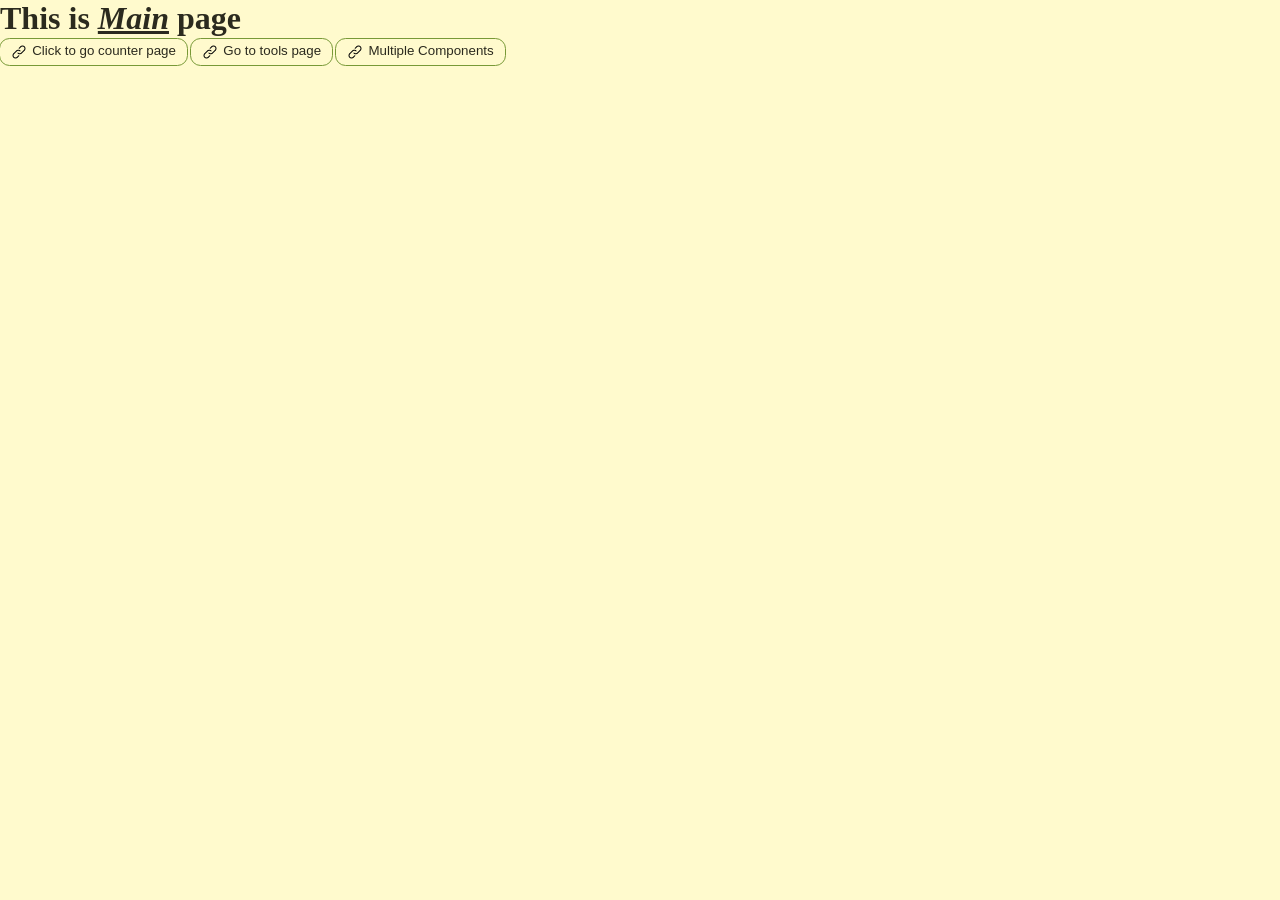
<file: index.html>
<!doctype html>
<html lang="en">
  <head>
    <meta charset="UTF-8" />
    <meta name="viewport" content="width=device-width, initial-scale=1.0" />
    <link rel="stylesheet" href="styles.css" />
    <title>Learning all html css and javascript</title>
  </head>
  <body>
    <h1>
      This is
      <i
        ><b> <u>Main</u> </b></i
      >page
    </h1>

    <a href="./counter/">
      <button class="normal-button">Click to go counter page</button>
    </a>

    <a href="./tools/">
      <button class="normal-button">Go to tools page</button>
    </a>
    <a href="./components/">
      <button class="normal-button">Multiple Components</button>
    </a>
  </body>
</html>
</file>
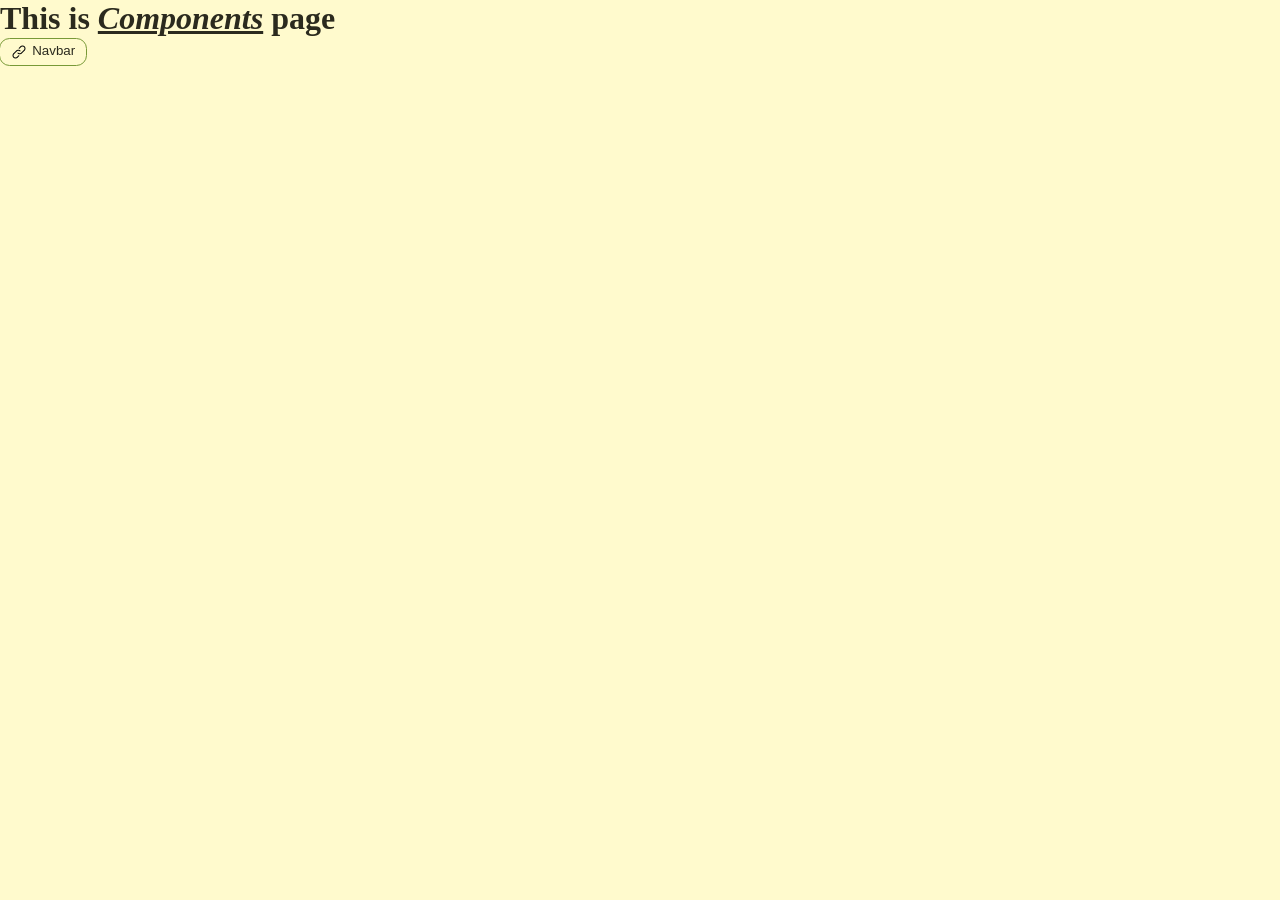
<file: components/index.html>
<!doctype html>
<html lang="en">
  <head>
    <meta charset="UTF-8" />
    <meta name="viewport" content="width=device-width, initial-scale=1.0" />
    <link rel="stylesheet" href="../styles.css" />
    <title>Components</title>
  </head>
  <body>
    <h1>
      This is
      <i
        ><b> <u>Components</u> </b></i
      >page
    </h1>
    <a href="./navbar/">
      <button class="normal-button">Navbar</button>
    </a>
  </body>
</html>
</file>
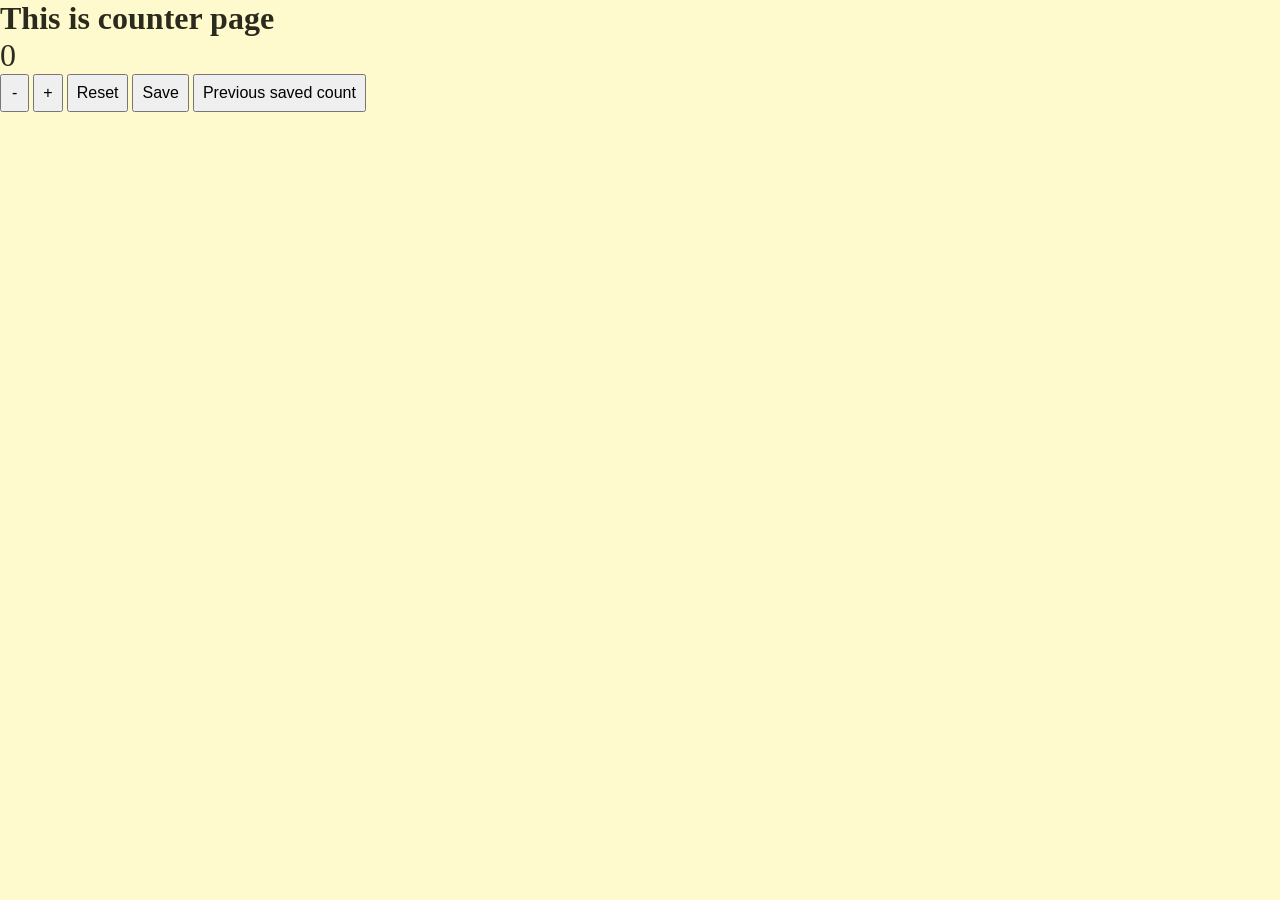
<file: counter/index.html>
<!doctype html>
<html lang="en">
  <head>
    <meta charset="UTF-8" />
    <meta name="viewport" content="width=device-width, initial-scale=1.0" />
    <title>counter</title>
    <!-- icons start -->
    <link
      rel="apple-touch-icon"
      sizes="180*180"
      href="./files/images/favicon_io/apple-touch-icon.png"
    />
    <link
      rel="icon"
      type="icon/png"
      sizes="32*32"
      href="./files/images/favicon_io/favicon-32x32.png"
    />
    <link
      rel="icon"
      type="icon/png"
      sizes="16*16"
      href="./files/images/favicon_io/favicon-16x16.png"
    />
    <!-- <link rel="icon" type="image/x-icon" href=".ico" /> -->
    <link rel="manifest" href="./files/images/favicon_io/site.webmanifest" />
    <!-- icons end -->

    <!-- main css -->
    <link rel="stylesheet" href="../styles.css" />
    <link rel="stylesheet" href="styles.css" />
    <!-- counter css -->
  </head>
  <body>
    <h4 style="font-size: 2rem">This is counter page</h4>
    <!-- counter start -->
    <p id="counter-0">0</p>
    <button class="counter-button decreaseCount" onclick="decreaseCount()">
      -
    </button>
    <button class="counter-button" onclick="increaseCount()">+</button>
    <button class="counter-button" onclick="resetCount()">Reset</button>
    <button class="counter-button" onclick="saveCount()">Save</button>
    <button class="counter-button" onclick="loadCount()">
      Previous saved count
    </button>

    <!-- counter end -->

    <script src="./main.js"></script>
  </body>
</html>
</file>
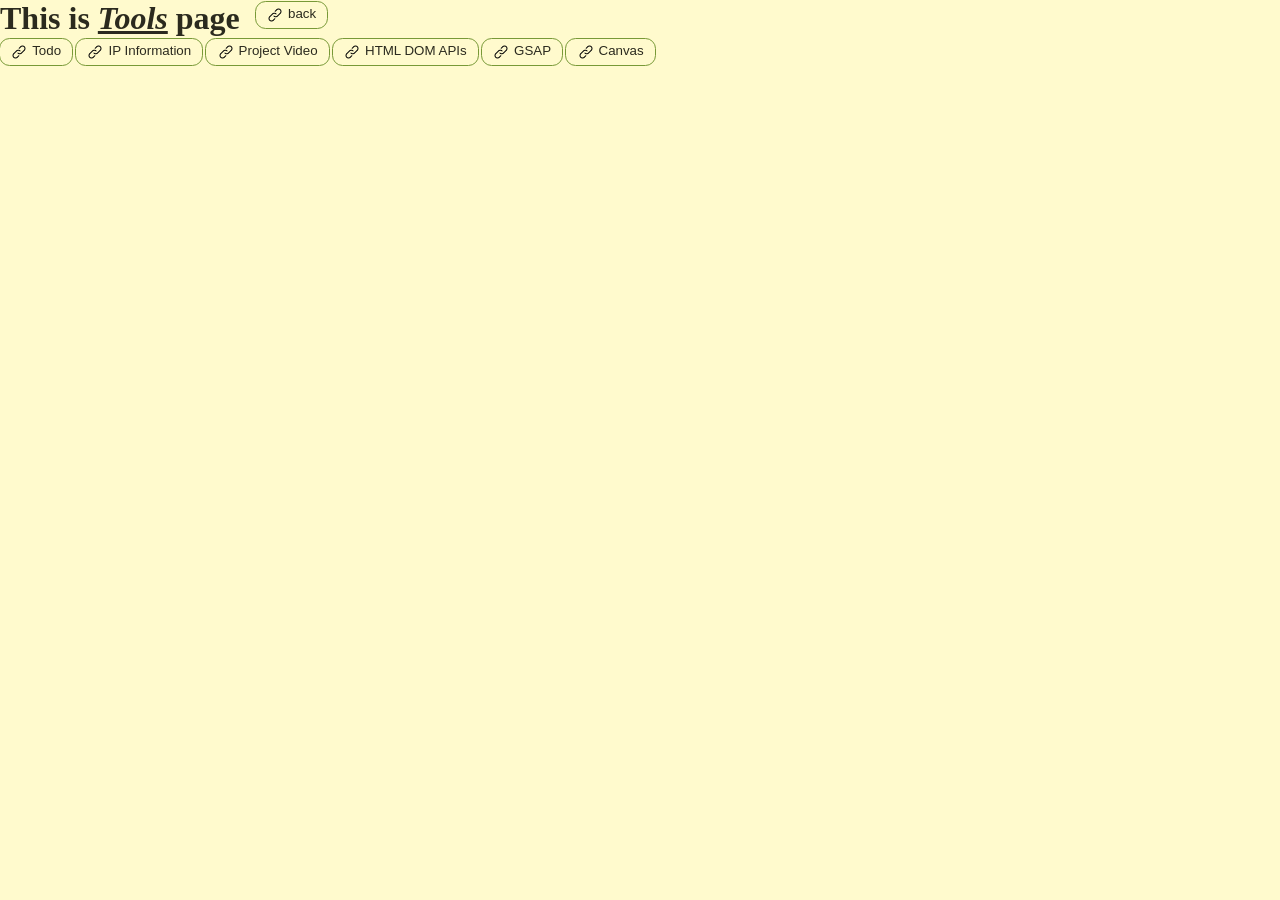
<file: tools/index.html>
<!doctype html>
<html lang="en">
  <head>
    <meta charset="UTF-8" />
    <meta name="viewport" content="width=device-width, initial-scale=1.0" />
    <link rel="stylesheet" href="../styles.css" />
    <title>Tools</title>
  </head>
  <body>
    <div class="flex" style="display: flex; gap: 1rem">
      <h1>
        This is
        <i
          ><b> <u>Tools</u> </b></i
        >page
      </h1>
      <a href="../">
        <button class="normal-button">back</button>
      </a>
    </div>
    <a href="./todo/">
      <button class="normal-button">Todo</button>
    </a>

    <a href="./ipinfo/">
      <button class="normal-button">IP Information</button>
    </a>
    <a href="./project-video/">
      <button class="normal-button">Project Video</button>
    </a>
    <a href="./html-dom-apis/">
      <button class="normal-button">HTML DOM APIs</button>
    </a>
    <a href="./GSAP/">
      <button class="normal-button">GSAP</button>
    </a>
    <a href="./canvas/">
      <button class="normal-button">Canvas</button>
    </a>
  </body>
</html>
</file>
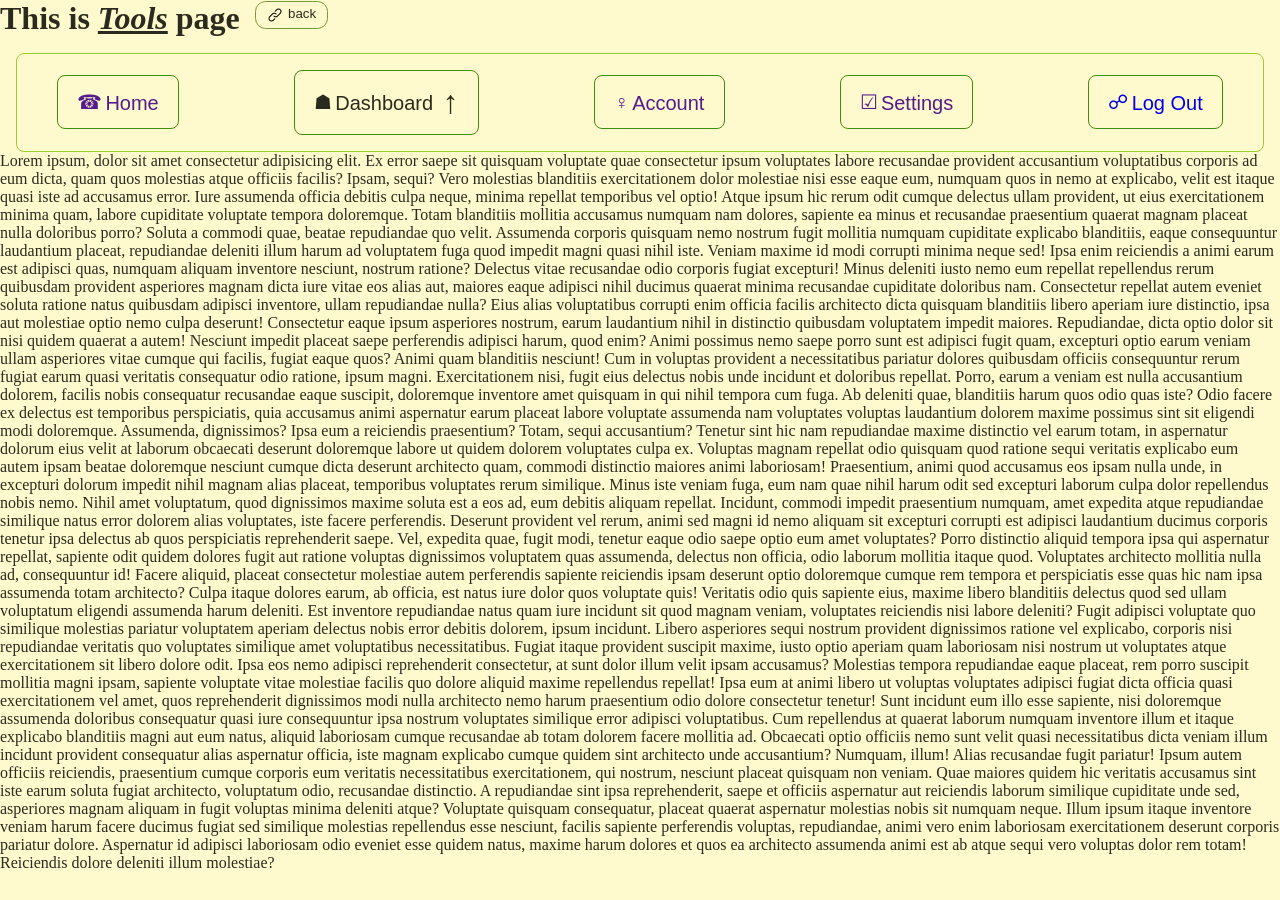
<file: components/navbar/index.html>
<!doctype html>
<html lang="en">
  <head>
    <meta charset="UTF-8" />
    <meta name="viewport" content="width=device-width, initial-scale=1.0" />
    <link rel="stylesheet" href="../../styles.css" />
    <link rel="stylesheet" href="./navbar.css" />
    <title>My Navbar</title>
  </head>
  <body>
    <div class="flex" style="display: flex; gap: 1rem">
      <h1>
        This is
        <i
          ><b> <u>Tools</u> </b></i
        >page
      </h1>
      <a href="../">
        <button class="normal-button">back</button>
      </a>
    </div>
    <button class="nav-button" id="nav-button" >+</button>
    <nav class="navbar">

        
      <div class="navbar-div">
        <a class="navbar-items-anchor" href="">
          <span>&#9742;</span>
          <p>Home</p>
        </a>
      </div>
      <div class="navbar-div parent-submenu">
        <div class="navbar-items-anchor aaa" href="">
          <span>&#9751;</span>
          <p>Dashboard</p>
          <span class="arrow-icon">&#x2191</span>
        </div>
        <div class="navbar-div-submenu">
          <ul>
            <li><a href="">Dashboard link 1s fasd fds</a></li>
            <li><a href="">sdf sdf gsdf gsdf fsd</a></li>
            <li><a href="">Lorem ds fd fdf</a></li>
            <li><a href=""> Lorem ipsum dolor </a></li>
            <li><a href=""> Lorem ipsum dolor 1</a></li>
          </ul>
        </div>
      </div>
      <div class="navbar-div">
        <a class="navbar-items-anchor" href="">
          <span>&#9792;</span>
          <p>Account</p>
        </a>
      </div>
      <div class="navbar-div">
        <a class="navbar-items-anchor" href="">
          <span>&#9745;</span>
          <p>Settings</p>
        </a>
      </div>
      <div class="navbar-div">
        <a class="navbar-items-anchor" href="../../">
          <span>&#9741;</span>
          <p>Log Out</p>
        </a>
      </div>

    </nav>
    <main>
        Lorem ipsum, dolor sit amet consectetur adipisicing elit. Ex error saepe sit quisquam voluptate quae consectetur ipsum voluptates labore recusandae provident accusantium voluptatibus corporis ad eum dicta, quam quos molestias atque officiis facilis? Ipsam, sequi? Vero molestias blanditiis exercitationem dolor molestiae nisi esse eaque eum, numquam quos in nemo at explicabo, velit est itaque quasi iste ad accusamus error. Iure assumenda officia debitis culpa neque, minima repellat temporibus vel optio! Atque ipsum hic rerum odit cumque delectus ullam provident, ut eius exercitationem minima quam, labore cupiditate voluptate tempora doloremque. Totam blanditiis mollitia accusamus numquam nam dolores, sapiente ea minus et recusandae praesentium quaerat magnam placeat nulla doloribus porro? Soluta a commodi quae, beatae repudiandae quo velit. Assumenda corporis quisquam nemo nostrum fugit mollitia numquam cupiditate explicabo blanditiis, eaque consequuntur laudantium placeat, repudiandae deleniti illum harum ad voluptatem fuga quod impedit magni quasi nihil iste. Veniam maxime id modi corrupti minima neque sed! Ipsa enim reiciendis a animi earum est adipisci quas, numquam aliquam inventore nesciunt, nostrum ratione? Delectus vitae recusandae odio corporis fugiat excepturi! Minus deleniti iusto nemo eum repellat repellendus rerum quibusdam provident asperiores magnam dicta iure vitae eos alias aut, maiores eaque adipisci nihil ducimus quaerat minima recusandae cupiditate doloribus nam. Consectetur repellat autem eveniet soluta ratione natus quibusdam adipisci inventore, ullam repudiandae nulla? Eius alias voluptatibus corrupti enim officia facilis architecto dicta quisquam blanditiis libero aperiam iure distinctio, ipsa aut molestiae optio nemo culpa deserunt! Consectetur eaque ipsum asperiores nostrum, earum laudantium nihil in distinctio quibusdam voluptatem impedit maiores. Repudiandae, dicta optio dolor sit nisi quidem quaerat a autem! Nesciunt impedit placeat saepe perferendis adipisci harum, quod enim? Animi possimus nemo saepe porro sunt est adipisci fugit quam, excepturi optio earum veniam ullam asperiores vitae cumque qui facilis, fugiat eaque quos? Animi quam blanditiis nesciunt! Cum in voluptas provident a necessitatibus pariatur dolores quibusdam officiis consequuntur rerum fugiat earum quasi veritatis consequatur odio ratione, ipsum magni. Exercitationem nisi, fugit eius delectus nobis unde incidunt et doloribus repellat. Porro, earum a veniam est nulla accusantium dolorem, facilis nobis consequatur recusandae eaque suscipit, doloremque inventore amet quisquam in qui nihil tempora cum fuga. Ab deleniti quae, blanditiis harum quos odio quas iste? Odio facere ex delectus est temporibus perspiciatis, quia accusamus animi aspernatur earum placeat labore voluptate assumenda nam voluptates voluptas laudantium dolorem maxime possimus sint sit eligendi modi doloremque. Assumenda, dignissimos? Ipsa eum a reiciendis praesentium? Totam, sequi accusantium? Tenetur sint hic nam repudiandae maxime distinctio vel earum totam, in aspernatur dolorum eius velit at laborum obcaecati deserunt doloremque labore ut quidem dolorem voluptates culpa ex. Voluptas magnam repellat odio quisquam quod ratione sequi veritatis explicabo eum autem ipsam beatae doloremque nesciunt cumque dicta deserunt architecto quam, commodi distinctio maiores animi laboriosam! Praesentium, animi quod accusamus eos ipsam nulla unde, in excepturi dolorum impedit nihil magnam alias placeat, temporibus voluptates rerum similique. Minus iste veniam fuga, eum nam quae nihil harum odit sed excepturi laborum culpa dolor repellendus nobis nemo. Nihil amet voluptatum, quod dignissimos maxime soluta est a eos ad, eum debitis aliquam repellat. Incidunt, commodi impedit praesentium numquam, amet expedita atque repudiandae similique natus error dolorem alias voluptates, iste facere perferendis. Deserunt provident vel rerum, animi sed magni id nemo aliquam sit excepturi corrupti est adipisci laudantium ducimus corporis tenetur ipsa delectus ab quos perspiciatis reprehenderit saepe. Vel, expedita quae, fugit modi, tenetur eaque odio saepe optio eum amet voluptates? Porro distinctio aliquid tempora ipsa qui aspernatur repellat, sapiente odit quidem dolores fugit aut ratione voluptas dignissimos voluptatem quas assumenda, delectus non officia, odio laborum mollitia itaque quod. Voluptates architecto mollitia nulla ad, consequuntur id! Facere aliquid, placeat consectetur molestiae autem perferendis sapiente reiciendis ipsam deserunt optio doloremque cumque rem tempora et perspiciatis esse quas hic nam ipsa assumenda totam architecto? Culpa itaque dolores earum, ab officia, est natus iure dolor quos voluptate quis! Veritatis odio quis sapiente eius, maxime libero blanditiis delectus quod sed ullam voluptatum eligendi assumenda harum deleniti. Est inventore repudiandae natus quam iure incidunt sit quod magnam veniam, voluptates reiciendis nisi labore deleniti? Fugit adipisci voluptate quo similique molestias pariatur voluptatem aperiam delectus nobis error debitis dolorem, ipsum incidunt. Libero asperiores sequi nostrum provident dignissimos ratione vel explicabo, corporis nisi repudiandae veritatis quo voluptates similique amet voluptatibus necessitatibus. Fugiat itaque provident suscipit maxime, iusto optio aperiam quam laboriosam nisi nostrum ut voluptates atque exercitationem sit libero dolore odit. Ipsa eos nemo adipisci reprehenderit consectetur, at sunt dolor illum velit ipsam accusamus? Molestias tempora repudiandae eaque placeat, rem porro suscipit mollitia magni ipsam, sapiente voluptate vitae molestiae facilis quo dolore aliquid maxime repellendus repellat! Ipsa eum at animi libero ut voluptas voluptates adipisci fugiat dicta officia quasi exercitationem vel amet, quos reprehenderit dignissimos modi nulla architecto nemo harum praesentium odio dolore consectetur tenetur! Sunt incidunt eum illo esse sapiente, nisi doloremque assumenda doloribus consequatur quasi iure consequuntur ipsa nostrum voluptates similique error adipisci voluptatibus. Cum repellendus at quaerat laborum numquam inventore illum et itaque explicabo blanditiis magni aut eum natus, aliquid laboriosam cumque recusandae ab totam dolorem facere mollitia ad. Obcaecati optio officiis nemo sunt velit quasi necessitatibus dicta veniam illum incidunt provident consequatur alias aspernatur officia, iste magnam explicabo cumque quidem sint architecto unde accusantium? Numquam, illum! Alias recusandae fugit pariatur! Ipsum autem officiis reiciendis, praesentium cumque corporis eum veritatis necessitatibus exercitationem, qui nostrum, nesciunt placeat quisquam non veniam. Quae maiores quidem hic veritatis accusamus sint iste earum soluta fugiat architecto, voluptatum odio, recusandae distinctio. A repudiandae sint ipsa reprehenderit, saepe et officiis aspernatur aut reiciendis laborum similique cupiditate unde sed, asperiores magnam aliquam in fugit voluptas minima deleniti atque? Voluptate quisquam consequatur, placeat quaerat aspernatur molestias nobis sit numquam neque. Illum ipsum itaque inventore veniam harum facere ducimus fugiat sed similique molestias repellendus esse nesciunt, facilis sapiente perferendis voluptas, repudiandae, animi vero enim laboriosam exercitationem deserunt corporis pariatur dolore. Aspernatur id adipisci laboriosam odio eveniet esse quidem natus, maxime harum dolores et quos ea architecto assumenda animi est ab atque sequi vero voluptas dolor rem totam! Reiciendis dolore deleniti illum molestiae?
    </main>
    <script src="./navbar.js"></script>
  </body>
</html>
</file>
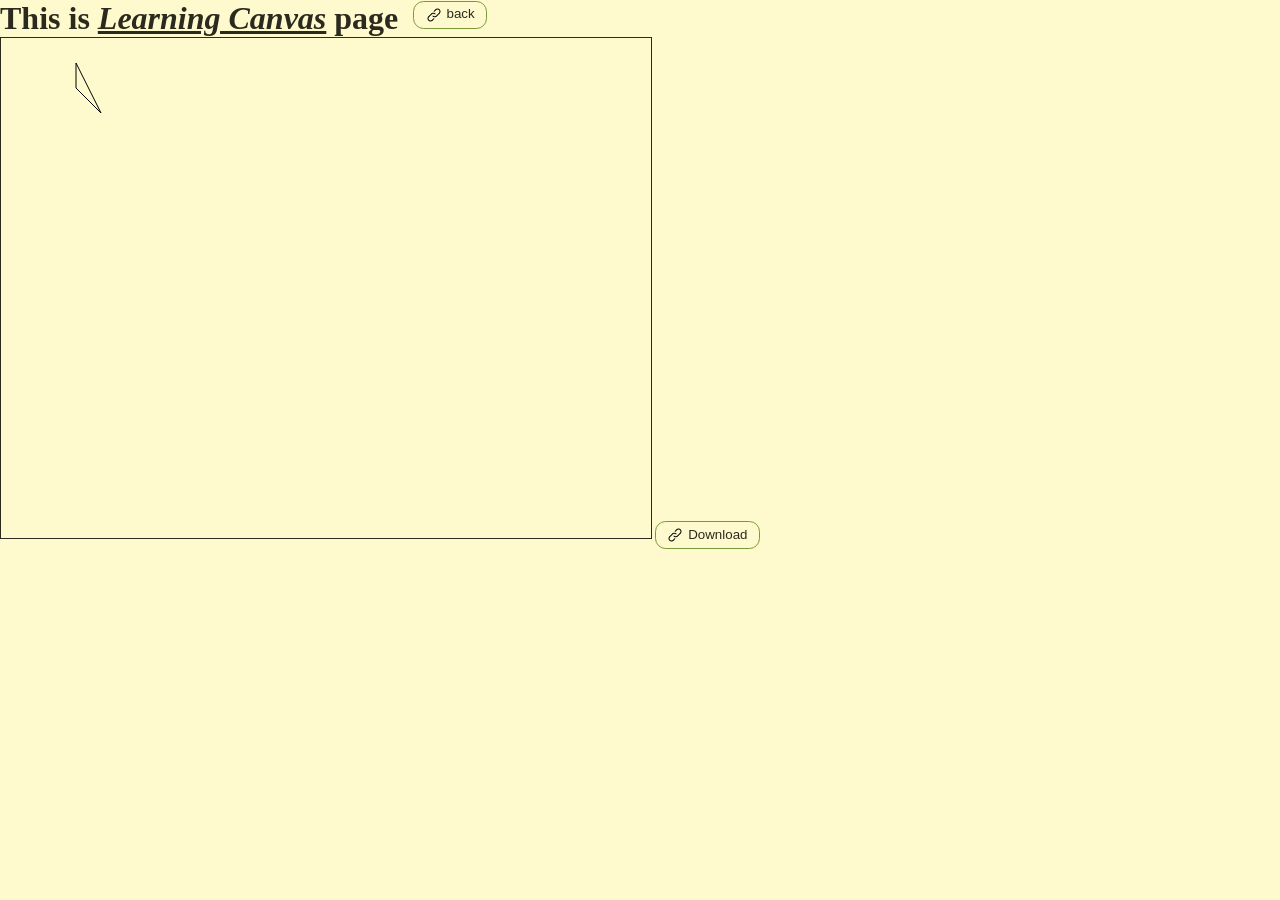
<file: tools/canvas/index.html>
<!doctype html>
<html lang="en">
  <head>
    <meta charset="UTF-8" />
    <meta name="viewport" content="width=device-width, initial-scale=1.0" />
    <link rel="stylesheet" href="../../styles.css" />
    <link rel="stylesheet" href="./canvasstyles.css" />
    <title>HTML Canvas</title>
  </head>
  <body>
    <!-- header -->
    <div class="flex" style="display: flex; gap: 1rem">
      <h1>
        This is
        <i
          ><b> <u>Learning Canvas</u> </b></i
        >page
      </h1>
      <a href="../">
        <button class="normal-button">back</button>
      </a>
    </div>
    <!-- body -->
    <canvas width="650" height="500" id="learningCavas" role="presentation">
      your browser does not support canvas element, update to modern browser.
      Thank you.
      <img
        src="../project-video/files/images/cat.jpg"
        width="650"
        height="500"
        alt="test"
      />
    </canvas>
    <button class="normal-button" id="downloadCanvasButton">Download</button>
    <script src="./canvasmain.js"></script>
  </body>
</html>
</file>
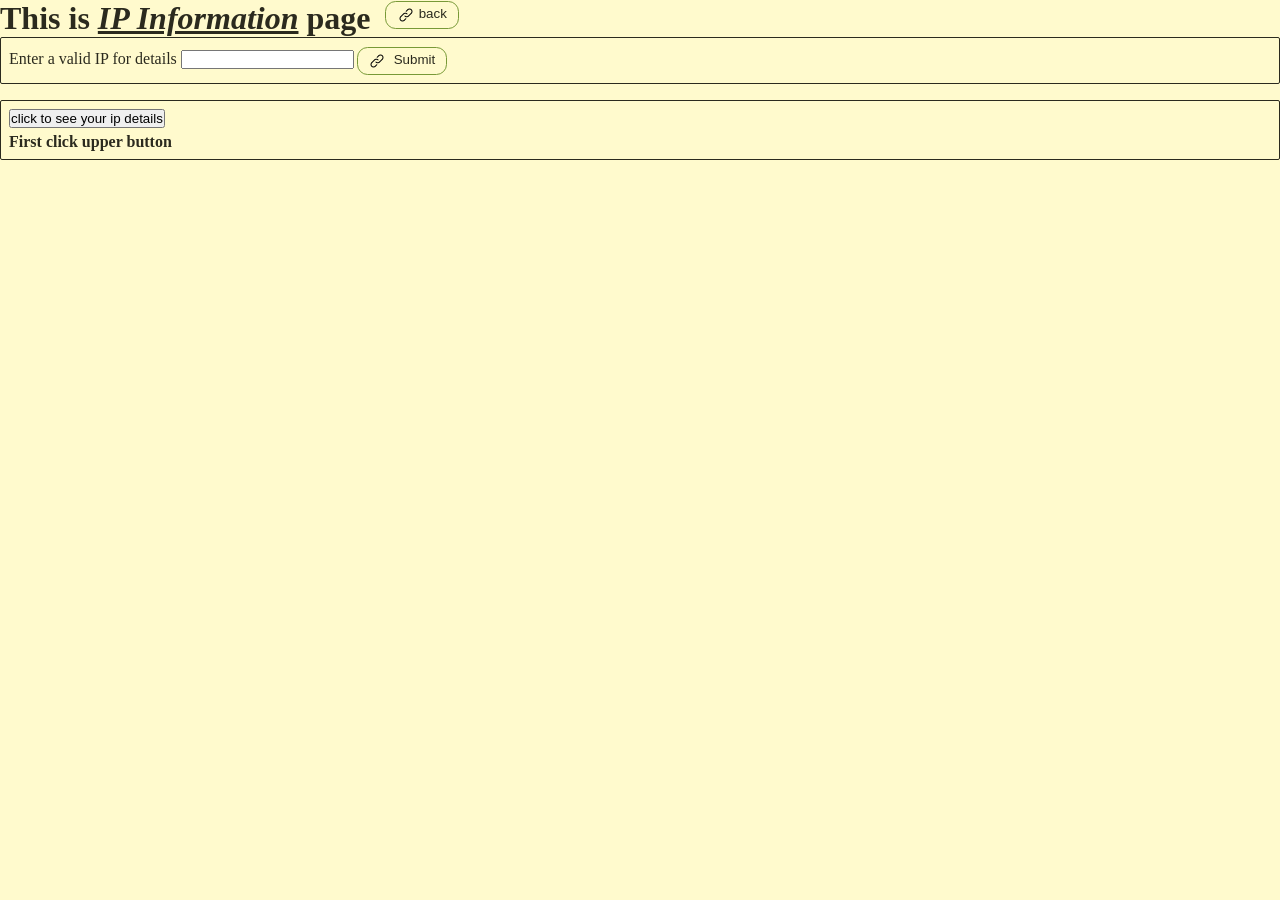
<file: tools/ipinfo/index.html>
<!doctype html>
<html lang="en">
  <head>
    <meta charset="UTF-8" />
    <meta name="viewport" content="width=device-width, initial-scale=1.0" />
    <link rel="stylesheet" href="../../styles.css" />
    <link rel="stylesheet" href="./ipinfoStyles.css" />
    <title>IP Info :: IO</title>
  </head>
  <body>
    <div class="flex" style="display: flex; gap: 1rem">
      <h1>
        This is
        <i
          ><b> <u>IP Information</u> </b></i
        >page
      </h1>
      <a href="../">
        <button class="normal-button">back</button>
      </a>
    </div>

    <div class="grid-container">
      <div class="grid-clild-one">
        <div class="manual-ip-tables">
          <label for="manual-ip-input">Enter a valid IP for details</label>
          <input type="text" name="manual-ip" id="manual-ip-input" />
          <button type="submit" class="normal-button manual-ip-submit">
            Submit
          </button>
          <br />
          <p id="manual-ip-output"></p>
        </div>
      </div>
      <div class="grid-clild-two">
        <div>
          <button id="ip-flash-button">click to see your ip details</button>
          <div class="ip-details">
            <h4 id="ipinfo_ip"></h4>
            <ul id="other-ip-details-ul"></ul>
          </div>
        </div>
      </div>

      <!-- <p>your ip address is <span id="me-ip"></span></p> -->
    </div>
    <script type="module" src="./ipinfoMain.js"></script>
  </body>
</html>
</file>
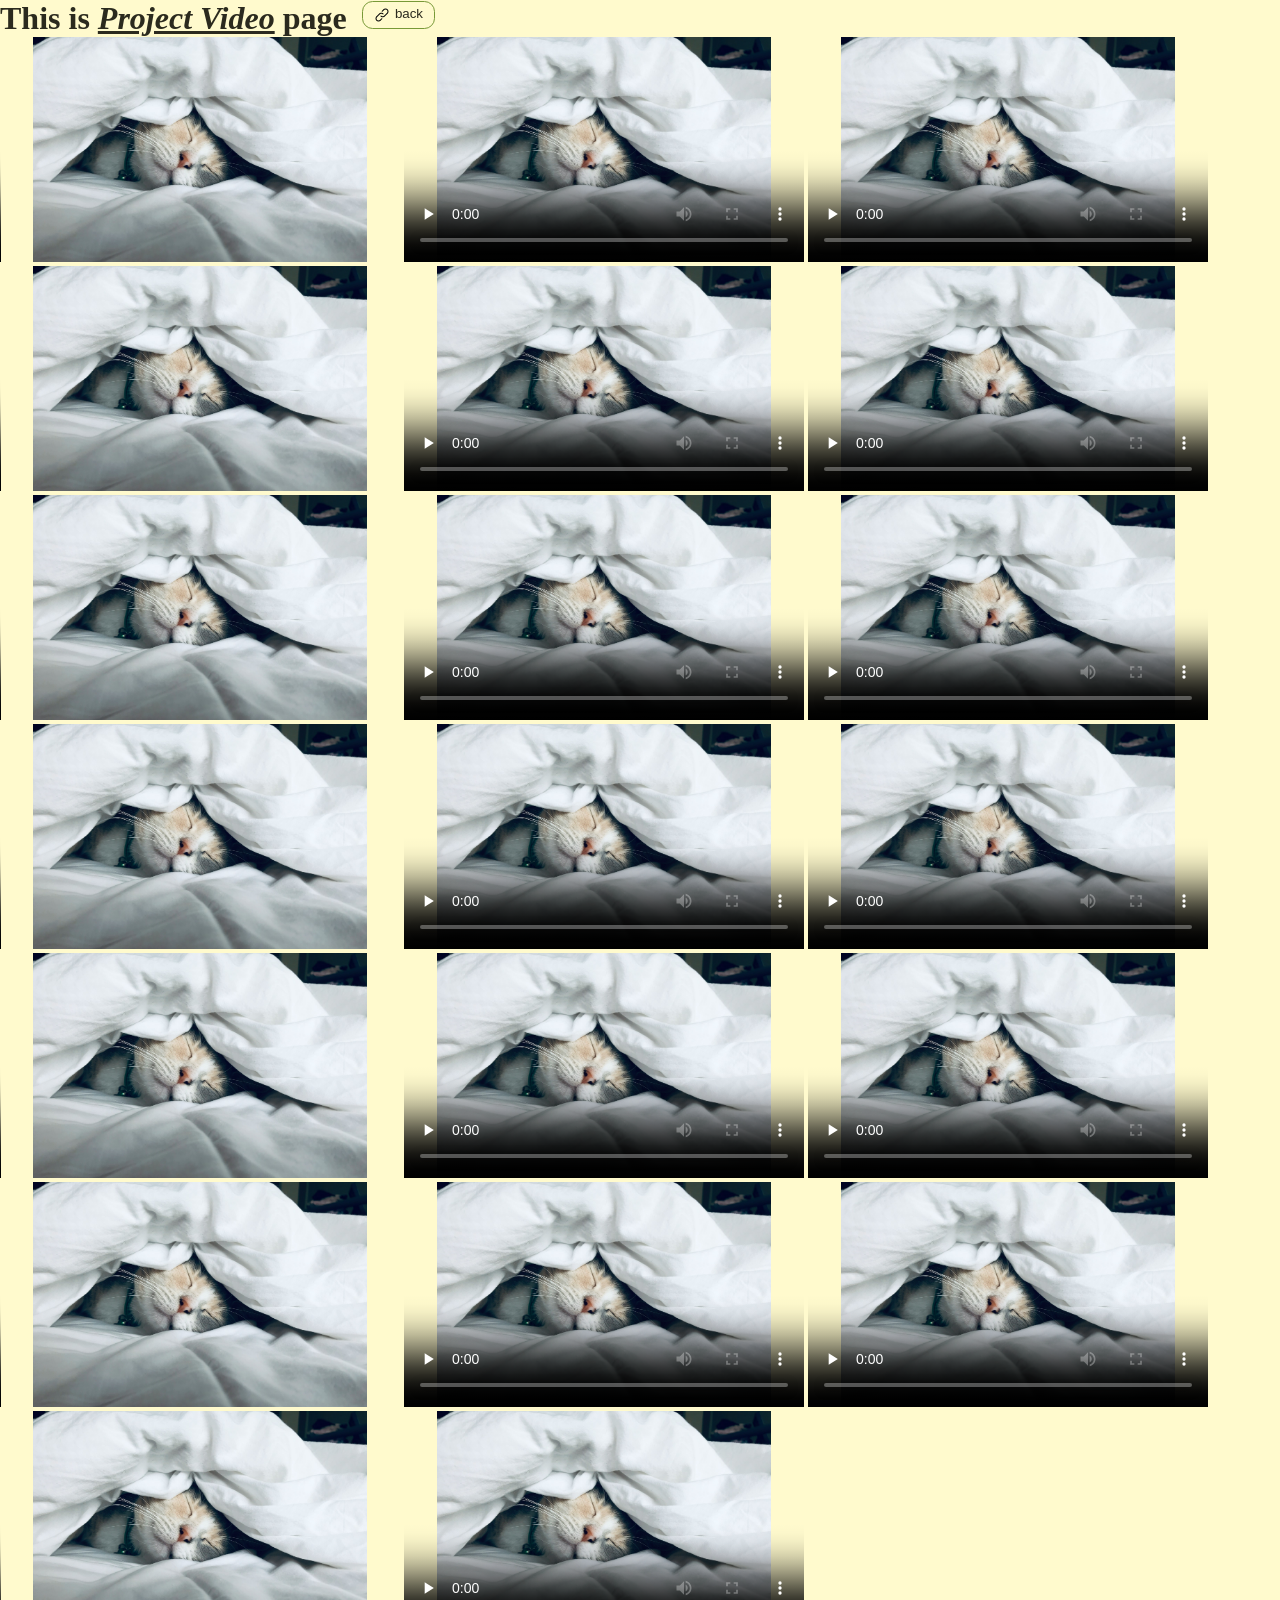
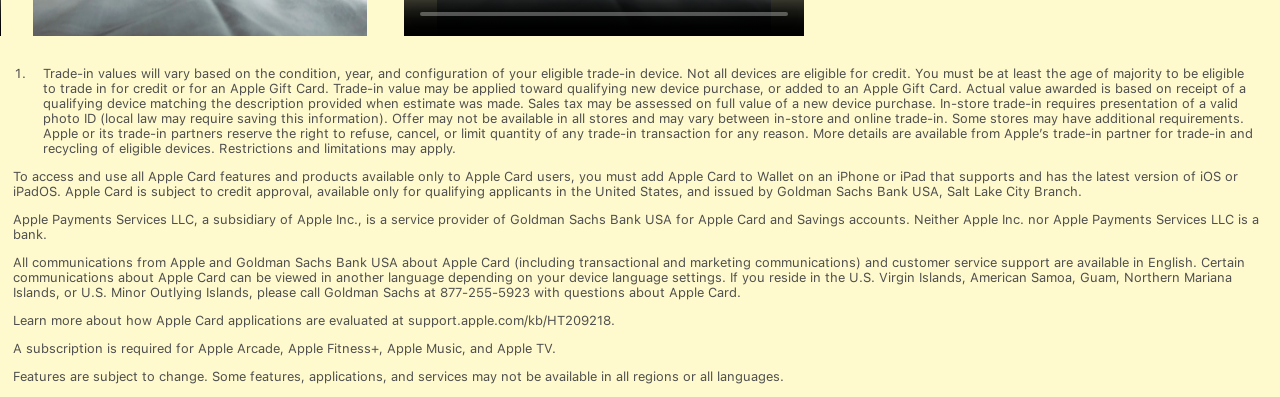
<file: tools/project-video/index.html>
<!doctype html>
<html lang="en">
  <head>
    <meta charset="UTF-8" />
    <meta name="viewport" content="width=device-width, initial-scale=1.0" />
    <link rel="stylesheet" href="../../styles.css" />
    <link rel="stylesheet" href="./project_video_Styles.css" />
    <link rel="preload" href="./files/fonts/SF Pro Text/SF-Pro-Text-Regular.otf" as="font" type="font/otf" crossorigin />
    <title>Project :: video</title>
  </head>
  <body>
    <div class="flex" style="display: flex; gap: 1rem">
      <h1>
        This is
        <i
          ><b> <u>Project Video</u> </b></i
        >page
      </h1>
      <a href="../">
        <button class="normal-button">back</button>
      </a>
    </div>
    <main>
      <video   preload="none"  width="400" class="custom_video" height="225" poster="./files/images/cat.jpg"    >
        <source src="https://files.hpanel.shop/car%20driving.mp4"  type="video/mp4">
        <track kind="subtitles" src="./files/project.hail.mary.2026.1080p.10bit.web-dl.x265.hevc.vtt" srclang="en" label="English" />
      </video>
      <!-- car mirror 2 -->
      <video   preload="none"  width="400" class="custom_video" height="225" poster="./files/images/cat.jpg"    >
        <source src="https://files.hpanel.shop/car%20mirror.mp4"  type="video/mp4">
        <track kind="subtitles" src="./files/project.hail.mary.2026.1080p.10bit.web-dl.x265.hevc.vtt" srclang="en" label="English" />
      </video>
      <!-- 3 cat -->
      <video   preload="none"  width="400" class="custom_video" height="225" poster="./files/images/cat.jpg"    >
        <source src="https://files.hpanel.shop/cats.mp4"  type="video/mp4">
        <track kind="subtitles" src="./files/project.hail.mary.2026.1080p.10bit.web-dl.x265.hevc.vtt" srclang="en" label="English" />
      </video>
      <!-- 4 curved highway -->
      <video   preload="none"  width="400" class="custom_video" height="225" poster="./files/images/cat.jpg"    >
        <source src="https://files.hpanel.shop/curved-highway-mountain-4k.mp4"  type="video/mp4">
        <track kind="subtitles" src="./files/project.hail.mary.2026.1080p.10bit.web-dl.x265.hevc.vtt" srclang="en" label="English" />
      </video>
      <!-- 5 dj trump -->
      <video   preload="none"  width="400" class="custom_video" height="225" poster="./files/images/cat.jpg"    >
        <source src="https://files.hpanel.shop/Donald%20Trump%20orders%20US%20Navy%20to%20%27shoot%20and%20kill%27%20any%20boats%20laying%20mines%20in%20Hormuz.publer.com.mp4"  type="video/mp4">
        <track kind="subtitles" src="./files/project.hail.mary.2026.1080p.10bit.web-dl.x265.hevc.vtt" srclang="en" label="English" />
      </video>
      <!-- 6 flying over creek -->
      <video   preload="none"  width="400" class="custom_video" height="225" poster="./files/images/cat.jpg"    >
        <source src="https://files.hpanel.shop/flying-over-a-relaxing-creek-full-hd.mp4"  type="video/mp4">
        <track kind="subtitles" src="./files/project.hail.mary.2026.1080p.10bit.web-dl.x265.hevc.vtt" srclang="en" label="English" />
      </video>
      <!-- 7 gigantic field -->
      <video   preload="none"  width="400" class="custom_video" height="225" poster="./files/images/cat.jpg"    >
        <source src="https://files.hpanel.shop/gigantic-field-of-sunflowersfull-hd.mp4"  type="video/mp4">
        <track kind="subtitles" src="./files/project.hail.mary.2026.1080p.10bit.web-dl.x265.hevc.vtt" srclang="en" label="English" />
      </video>
      <!-- 8 hiking -->
      <video   preload="none"  width="400" class="custom_video" height="225" poster="./files/images/cat.jpg"    >
        <source src="https://files.hpanel.shop/hiking.mp4"  type="video/mp4">
        <track kind="subtitles" src="./files/project.hail.mary.2026.1080p.10bit.web-dl.x265.hevc.vtt" srclang="en" label="English" />
      </video>
      <!-- 9 jhorna -->
      <video   preload="none"  width="400" class="custom_video" height="225" poster="./files/images/cat.jpg"    >
        <source src="https://files.hpanel.shop/jhiri%20jhiri%20pani.mp4"  type="video/mp4">
        <track kind="subtitles" src="./files/project.hail.mary.2026.1080p.10bit.web-dl.x265.hevc.vtt" srclang="en" label="English" />
      </video>
      <!-- 10 mountain with effect -->
      <video   preload="none"  width="400" class="custom_video" height="225" poster="./files/images/cat.jpg"    >
        <source src="https://files.hpanel.shop/mountain%20with%20effect.mp4"  type="video/mp4">
        <track kind="subtitles" src="./files/project.hail.mary.2026.1080p.10bit.web-dl.x265.hevc.vtt" srclang="en" label="English" />
      </video>
      <!-- 11 mountain landscape -->
      <video   preload="none"  width="400" class="custom_video" height="225" poster="./files/images/cat.jpg"    >
        <source src="https://files.hpanel.shop/mountain-landscape.mp4"  type="video/mp4">
        <track kind="subtitles" src="./files/project.hail.mary.2026.1080p.10bit.web-dl.x265.hevc.vtt" srclang="en" label="English" />
      </video>
      <!-- 12 palm tree sunny day -->
      <video   preload="none"  width="400" class="custom_video" height="225" poster="./files/images/cat.jpg"    >
        <source src="https://files.hpanel.shop/palm-tree-on-a-sunny-day-4645-4k.mp4"  type="video/mp4">
        <track kind="subtitles" src="./files/project.hail.mary.2026.1080p.10bit.web-dl.x265.hevc.vtt" srclang="en" label="English" />
      </video>
      <!-- 13 pbs -->
      <video   preload="none"  width="400" class="custom_video" height="225" poster="./files/images/cat.jpg"    >
        <source src="https://files.hpanel.shop/pbs.mp4"  type="video/mp4">
        <track kind="subtitles" src="./files/project.hail.mary.2026.1080p.10bit.web-dl.x265.hevc.vtt" srclang="en" label="English" />
      </video>
      <!-- 14 raft river -->
      <video   preload="none"  width="400" class="custom_video" height="225" poster="./files/images/cat.jpg"    >
        <source src="https://files.hpanel.shop/raft-going-slowly-down-a-river-full-hd.mp4"  type="video/mp4">
        <track kind="subtitles" src="./files/project.hail.mary.2026.1080p.10bit.web-dl.x265.hevc.vtt" srclang="en" label="English" />
      </video>
      <!-- 15 stars in space -->
      <video   preload="none"  width="400" class="custom_video" height="225" poster="./files/images/cat.jpg"    >
        <source src="https://files.hpanel.shop/stars-in-space-background-1610-4k.mp4"  type="video/mp4">
        <track kind="subtitles" src="./files/project.hail.mary.2026.1080p.10bit.web-dl.x265.hevc.vtt" srclang="en" label="English" />
      </video>
      <!-- 16 sunset seen from see -->
      <video   preload="none"  width="400" class="custom_video" height="225" poster="./files/images/cat.jpg"    >
        <source src="https://files.hpanel.shop/sunset-seen-from-the-sea-hd.mp4"  type="video/mp4">
        <track kind="subtitles" src="./files/project.hail.mary.2026.1080p.10bit.web-dl.x265.hevc.vtt" srclang="en" label="English" />
      </video>
      <!-- 17 sstv reception from iss -->
      <video   preload="none"  width="400" class="custom_video" height="225" poster="./files/images/cat.jpg"    >
        <source src="https://files.hpanel.shop/Testing%20SSTV%20Reception%20From%20The%20International%20Space%20Station%20-%20April%202026%20Slow%20Scan%20Television%20Event.mp4"  type="video/mp4">
        <track kind="subtitles" src="./files/project.hail.mary.2026.1080p.10bit.web-dl.x265.hevc.vtt" srclang="en" label="English" />
      </video>
      <!-- 18 trafic underground tunner -->
      <video   preload="none"  width="400" class="custom_video" height="225" poster="./files/images/cat.jpg"    >
        <source src="https://files.hpanel.shop/traffic-underground-tunnel-full-hd.mp4"  type="video/mp4">
        <track kind="subtitles" src="./files/project.hail.mary.2026.1080p.10bit.web-dl.x265.hevc.vtt" srclang="en" label="English" />
      </video>
      <!-- 19 pdf injecti -->
      <video   preload="none"  width="400" class="custom_video" height="225" poster="./files/images/cat.jpg"    >
        <source src="https://files.hpanel.shop/we%27re%20hacking%20PDFs%20again.mp4"  type="video/mp4">
        <track kind="subtitles" src="./files/project.hail.mary.2026.1080p.10bit.web-dl.x265.hevc.vtt" srclang="en" label="English" />
      </video>
      <!-- 20 wind potrait -->
      <video   preload="none"  width="400" class="custom_video" height="225" poster="./files/images/cat.jpg"    >
        <source src="https://files.hpanel.shop/wind%20potrait.mp4"  type="video/mp4">
        <track kind="subtitles" src="./files/project.hail.mary.2026.1080p.10bit.web-dl.x265.hevc.vtt" srclang="en" label="English" />
      </video>


      <!-- <video  height="225" width="400" controls class="custom_video" poster="./files/images/donald trump.jpg" onmouseenter="event.target.setAttribute('preload','none')">
        <source src="https://files.hpanel.shop/Donald%20Trump%20orders%20US%20Navy%20to%20%27shoot%20and%20kill%27%20any%20boats%20laying%20mines%20in%20Hormuz.publer.com.mp4">
      </video> -->
      
      <!-- <video  height="225" width="400"  class="custom_video" poster="./files/images/donald trump.jpg" onmouseenter="event.target.setAttribute('preload','none')">
        <source src="https://files.hpanel.shop/Donald%20Trump%20orders%20US%20Navy%20to%20%27shoot%20and%20kill%27%20any%20boats%20laying%20mines%20in%20Hormuz.publer.com.mp4">
      </video> -->
      
    </main>
    <footer>
      <p>
        <ol>
          <li class="color-ash">
            

              Trade‑in values will vary based on the condition, year, and
              configuration of your eligible trade‑in device. Not all devices are
              eligible for credit. You must be at least the age of majority to be
              eligible to trade in for credit or for an Apple Gift Card. Trade‑in
              value may be applied toward qualifying new device purchase, or added to
              an Apple Gift Card. Actual value awarded is based on receipt of a
              qualifying device matching the description provided when estimate was
              made. Sales tax may be assessed on full value of a new device purchase.
              In‑store trade‑in requires presentation of a valid photo ID (local law
              may require saving this information). Offer may not be available in all
              stores and may vary between in‑store and online trade‑in. Some stores
              may have additional requirements. Apple or its trade‑in partners reserve
              the right to refuse, cancel, or limit quantity of any trade‑in
              transaction for any reason. More details are available from Apple’s
              trade-in partner for trade‑in and recycling of eligible devices.
            
        Restrictions and limitations may apply.
          </li>
        </ol>
       
      </p>
      <p>
        To access and use all Apple Card features and products available only to
        Apple Card users, you must add Apple Card to Wallet on an iPhone or iPad
        that supports and has the latest version of iOS or iPadOS. Apple Card is
        subject to credit approval, available only for qualifying applicants in
        the United States, and issued by Goldman Sachs Bank USA, Salt Lake City
        Branch.
      </p>
      <p>
        Apple Payments Services LLC, a subsidiary of Apple Inc., is a service
        provider of Goldman Sachs Bank USA for Apple Card and Savings accounts.
        Neither Apple Inc. nor Apple Payments Services LLC is a bank.
      </p>
      <p>
        All communications from Apple and Goldman Sachs Bank USA about Apple
        Card (including transactional and marketing communications) and customer
        service support are available in English. Certain communications about
        Apple Card can be viewed in another language depending on your device
        language settings. If you reside in the U.S. Virgin Islands, American
        Samoa, Guam, Northern Mariana Islands, or U.S. Minor Outlying Islands,
        please call Goldman Sachs at 877-255-5923 with questions about Apple
        Card.
      </p>
      <p>
        Learn more about how Apple Card applications are evaluated at
        support.apple.com/kb/HT209218.
      </p>
      <p>
        A subscription is required for Apple Arcade, Apple Fitness+, Apple
        Music, and Apple TV.
      </p>
      <p>
        Features are subject to change. Some features, applications, and
        services may not be available in all regions or all languages.
      </p>
    </footer>
    <script type="module" src="./projectMain.js"></script>
  </body>
</html>
</file>
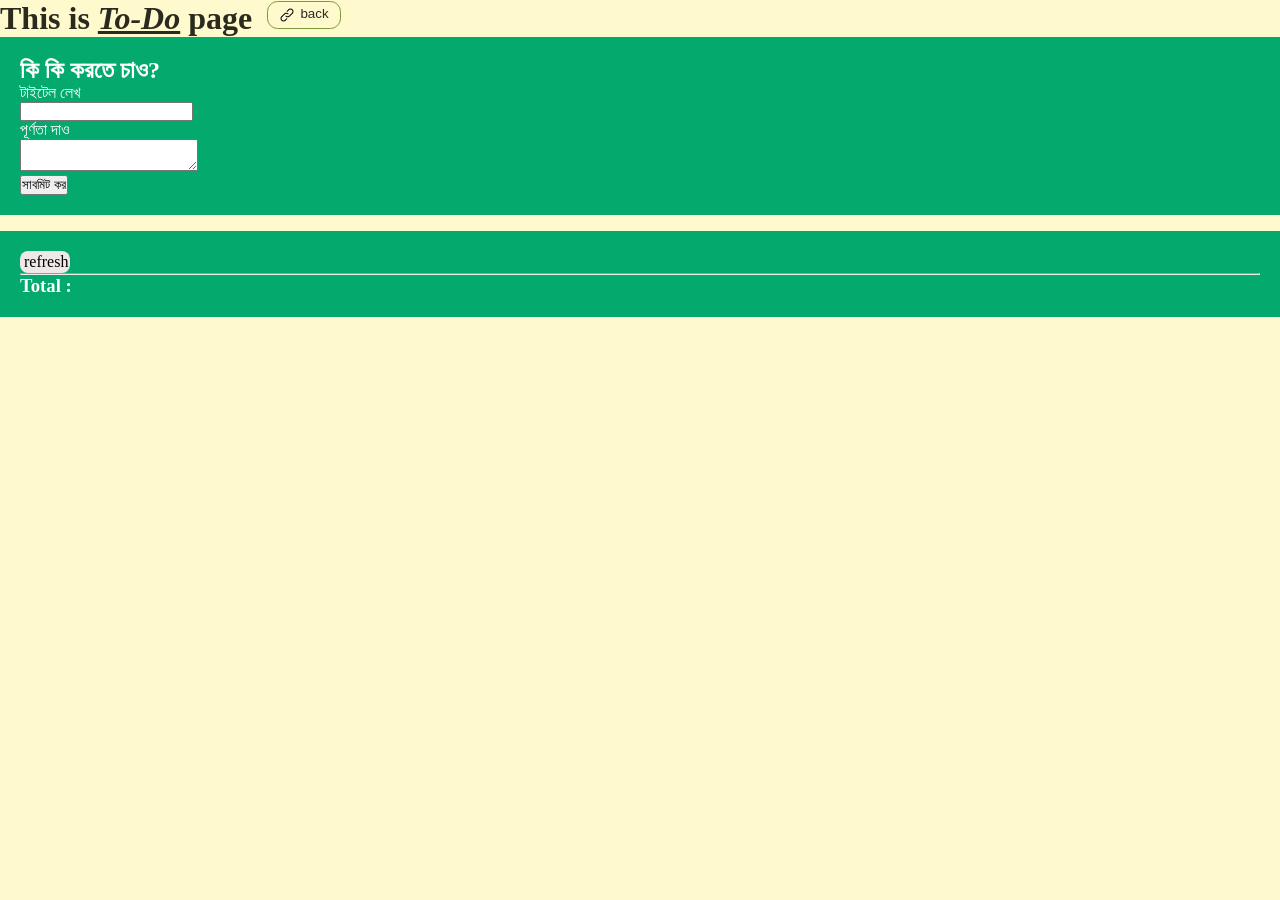
<file: tools/todo/index.html>
<!doctype html>
<html lang="en">
  <head>
    <meta charset="UTF-8" />
    <meta name="viewport" content="width=device-width, initial-scale=1.0" />
    <link rel="stylesheet" href="../../styles.css" />
    <link rel="stylesheet" href="./todo_style.css" />
    <title>test tool one</title>
  </head>
  <body>
    <div class="flex" style="display: flex; gap: 1rem">
      <h1>
        This is
        <i
          ><b> <u>To-Do</u> </b></i
        >page
      </h1>
      <a href="../">
        <button class="normal-button">back</button>
      </a>
    </div>
    <div class="container main-grid">
      <div class="left-grid">
        <h2>কি কি করতে চাও?</h2>
        <form id="myForm">
          <label for="title">টাইটেল লেখ</label>
          <br />
          <input type="text" id="title" name="title" /> <br />
          <label for="details">পূর্ণতা দাও</label> <br />

          <textarea type="text" id="details" name="details"></textarea> <br />

          <button type="submit">সাবমিট কর</button>
        </form>
      </div>
      <div class="right-grid list-todos">
        <div class="refresh-data" id="refresh-data">refresh</div>
        <hr />
        <h3 id="total-todos-count">Total :</h3>
        <ul id="todo-list-data"></ul>
      </div>
    </div>

    <script type="module" src="./main.js"></script>
  </body>
</html>
</file>
<file: styles.css>
:root {
  --bg-primary: rgb(255, 255, 240);
  --bg-secondary: rgb(255, 250, 205);

  --accent-soft: rgb(255, 218, 185);
  --accent-strong: rgb(218, 165, 32);

  --text-main: rgb(43, 42, 30);
  --text-muted: rgb(100, 95, 70);
}
@media (prefers-color-scheme: dark) {
  :root {
    --bg-primary: rgb(18, 18, 14);
    --bg-secondary: rgb(30, 30, 20);

    --accent-soft: rgb(189, 183, 107);
    --accent-strong: rgb(255, 215, 0);

    --text-main: rgb(255, 250, 205);
    --text-muted: rgb(180, 180, 150);
  }

  .normal-button::before {
    filter: invert(1);
  }
}
* {
  padding: 0;
  margin: 0;
  box-sizing: border-box;
  color-scheme: dark light;
}
body {
  max-width: 1290px;
  margin: 0 auto;
  color: var(--text-main);
  background-color: var(--bg-secondary);
}
.normal-button {
  padding-inline: 0.7rem;
  margin-block: 0.1rem;
  padding-block: 0.3rem;
  text-decoration: none;
  border: none;
  outline: 1px solid rgb(120, 153, 55);
  color: var(--text-main);
  border-radius: 0.6rem;
  cursor: pointer;
  background-color: var(--bg-secondary);
}
.normal-button:active {
  outline: 1px solid rgb(97, 139, 20);
}
.normal-button::before {
  content: "";
  display: inline-block;
  height: 16px;
  width: 16px;
  vertical-align: middle;
  background-size: contain;
  background-repeat: no-repeat;
  margin-right: 5px;
  background-image: url("./files/images/link.png");
}
a:-webkit-any-link {
  text-decoration: none;
}
</file>
<file: counter/styles.css>
#counter-0 {
  font-size: 2rem;
}
.counter-button {
  font-size: 1rem;
  padding: 8px;
  cursor: pointer;
}
.decreaseCount {
  padding-inline: 10px;
}
</file>
<file: components/navbar/navbar.css>
:root {
  --custom-border-radius: 0.5rem;
}
.navbar {
  display: flex;
  border: 1px solid yellowgreen;
  gap: 1rem;
  padding: 1rem 2.5rem;
  align-items: center;
  font-size: clamp(1rem, 1vw + 0.5rem, 1.25rem);
  font-family: "Franklin Gothic Medium", "Arial Narrow", Arial, sans-serif;
  margin-top: 1rem;
  border-radius: var(--custom-border-radius);
  justify-content: space-between;
  /* overflow: hidden; */
  margin-inline: 1rem;
}

.navbar-items-anchor {
  border: 1px solid rgb(64, 143, 11);
  display: flex;
  gap: 0.2rem;
  justify-content: center;
  align-items: center;
  cursor: pointer;
  padding: 0.8rem 1.2rem;
  border-radius: var(--custom-border-radius);
  text-decoration: none;
  /* color: antiquewhite; */
}
.navbar-items-anchor:active {
  color: red;
}

.navbar-items-anchor > p {
  margin-block-end: 0 !important;
  margin-block-start: 0.2rem !important;
}
.parent-submenu {
  position: relative;
}
.parent-submenu:hover .navbar-div-submenu {
  display: block;
}
.parent-submenu:active .navbar-div-submenu {
  display: block;
}
.parent-submenu:hover .arrow-icon {
  transform: rotate(180deg);
  transition: transform 0.5s ease;
  margin-inline-start: 0.4rem;
}
.navbar-div-submenu > ul {
  list-style-type: none;
  gap: 1rem;
  display: flex;
  flex-direction: column;
}
.navbar-div-submenu > ul > li > a {
  text-decoration: none;
  color: inherit;
}

.navbar-div-submenu > ul > li > a:active {
  color: teal;
}
.navbar-div-submenu {
  display: none;
  position: absolute;
  z-index: 99;
  width: max-content;
  min-width: 100%;

  top: 100%;
  backdrop-filter: blur(10px);
  left: 0;
  padding: 0.8rem 1.2rem 0.5rem 0.3rem;
  border: 1px solid yellowgreen;
  border-radius: var(--custom-border-radius);
}
.arrow-icon {
  font-size: 2rem;
  font-weight: 900;
  transition: transform 0.5s ease;
  transform: rotate(0deg);

  margin-inline-start: 0.4rem;
}
.nav-button {
  display: none;
}
@media (max-width: 800px) {
  .nav-button {
    display: block;
    font-size: 3rem;
    background: inherit;
    outline: none;

    padding: 1rem;
    border: 0;
    position: fixed;
    left: 85%;
    margin-top: 1rem;
    cursor: pointer;
    border: 1px solid yellowgreen;
  }
  .navbar {
    padding: 0.1rem 0.2rem;
    gap: 0.4rem;
    /* position: absolute; */
    left: 100%;
    position: fixed;
    backdrop-filter: blur(10px);
    width: 100%;
    height: 100%;
    display: block;
    height: 100dvh;
    z-index: 98;
    margin: 0;
    transition: left 0.5s ease-in-out;
  }
}
</file>
<file: tools/canvas/canvasstyles.css>
#learningCavas {
  border: 1px solid;
}
</file>
<file: tools/ipinfo/ipinfoStyles.css>
#ip-flash-button,
.grid-container {
  display: grid;
  grid-template-columns: repeat(1fr);
  gap: 1rem;
}
.grid-container > div {
  border: 1px solid;
  padding: 0.5rem;
  border-radius: 2px;
  overflow: hidden;
}
.ip-details {
  margin-top: 0.3rem;
}
.font-bold {
  font-weight: bold;
}
#manual-ip-output {
  white-space: pre-line;
}
</file>
<file: tools/project-video/project_video_Styles.css>
@font-face {
  font-family: "sf-pro-text";
  src:
    url("./files/fonts/SF\ Pro\ Text/SF-Pro-Text-Regular.otf"),
    format("opentype");
  font-display: swap;
  font-style: normal;
}
footer {
  padding: 0.8em;
  font-family: "sf-pro-text", serif;
}
footer > p {
  color: #4e4e4e;
  margin-top: 13px;
  font-size: 13px;
}
p > ol {
  list-style-type: decimal;
  margin: 0;
  list-style-position: inside;
  display: block;
  margin-block-start: 1em;
  margin-block-end: 1em;
  padding-inline-start: 40px;
  unicode-bidi: isolate;
}
.color-ash {
  padding: 0 13px;
  color: #4e4e4e;
  font-size: 13px;
  /* border: 1px solid red; */
  list-style-position: outside;
  margin-left: 17px;
}
</file>
<file: tools/todo/todo_style.css>
.main-grid {
  display: grid;
  grid-template-columns: 1fr;
  gap: 1rem;
}
.main-grid > div {
  background-color: #04aa6d;
  color: white;
  padding: 20px;
}
.refresh-data {
  cursor: pointer;
  padding-inline: 4px;
  padding-block: 2px;
  border-radius: 0.5rem;
  background-color: #eee8e8;
  width: 50px;
  max-width: 60px;
  color: black;
}
</file>
